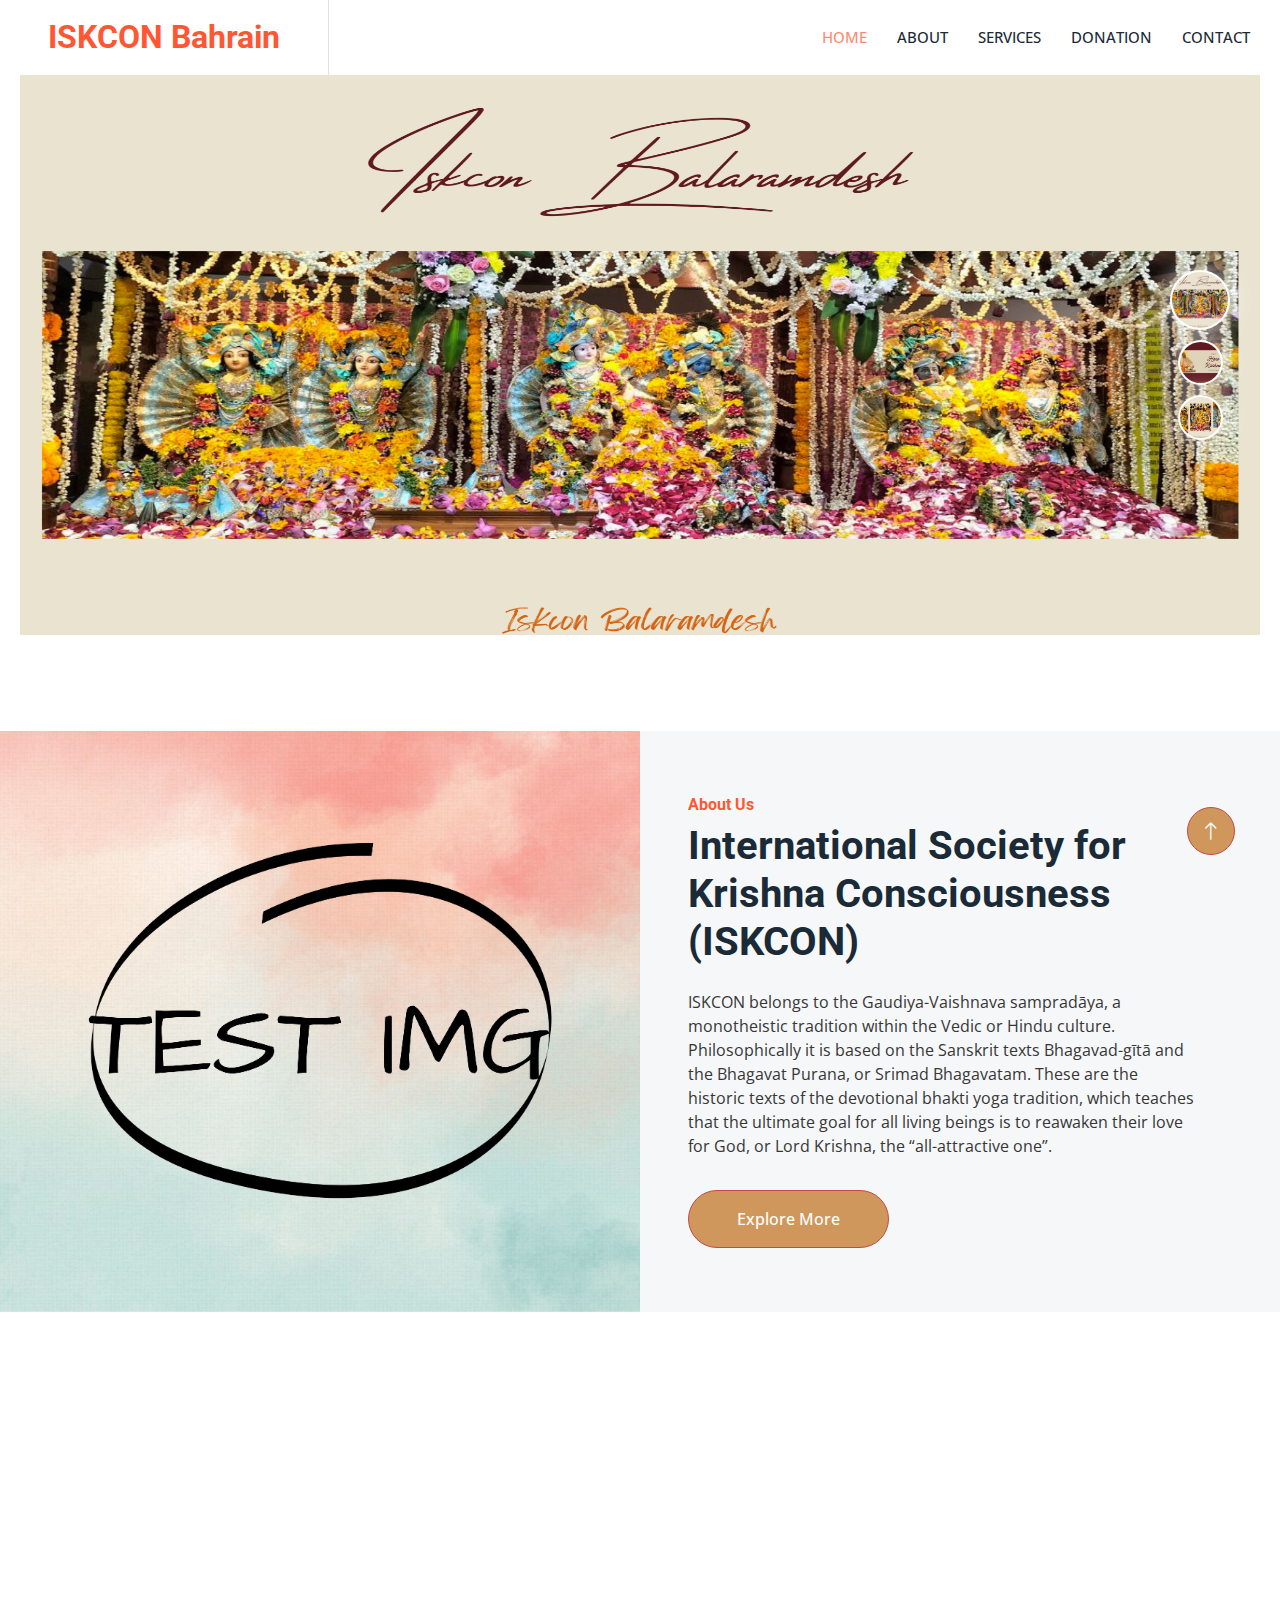
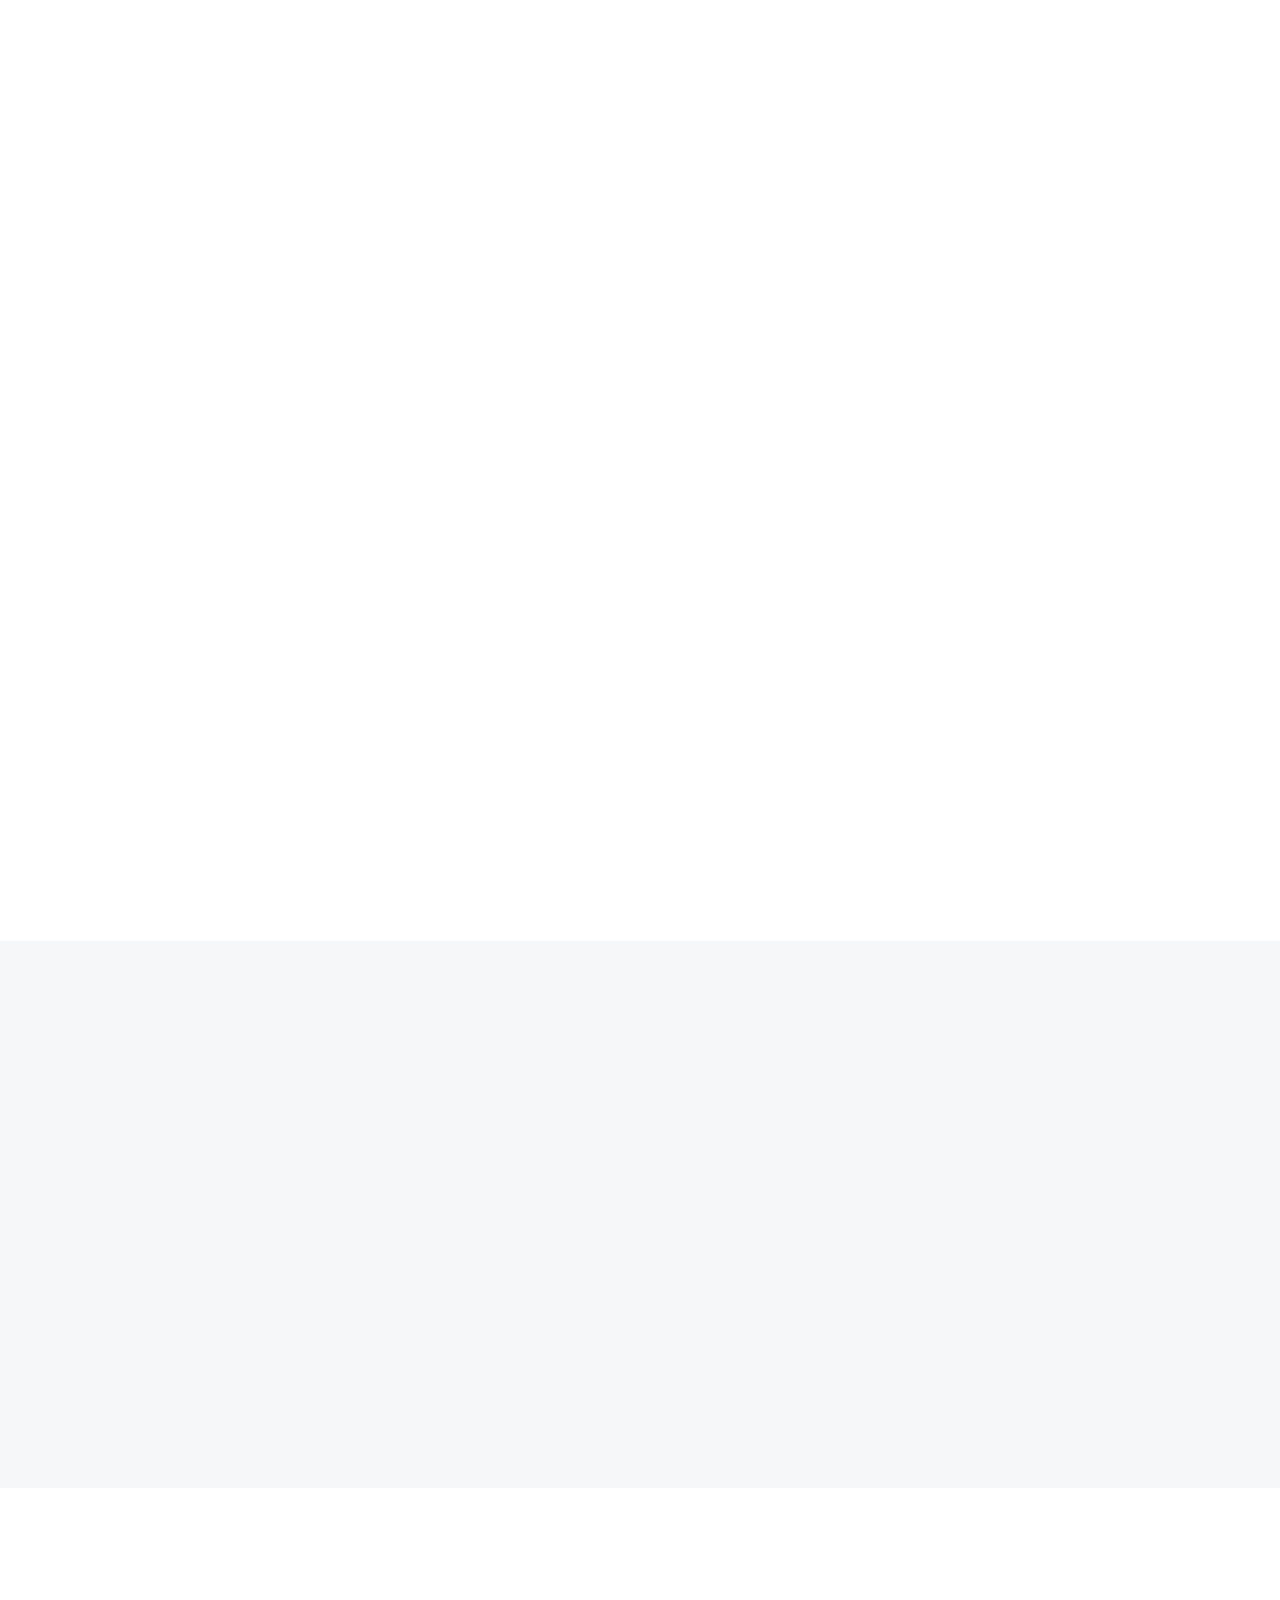
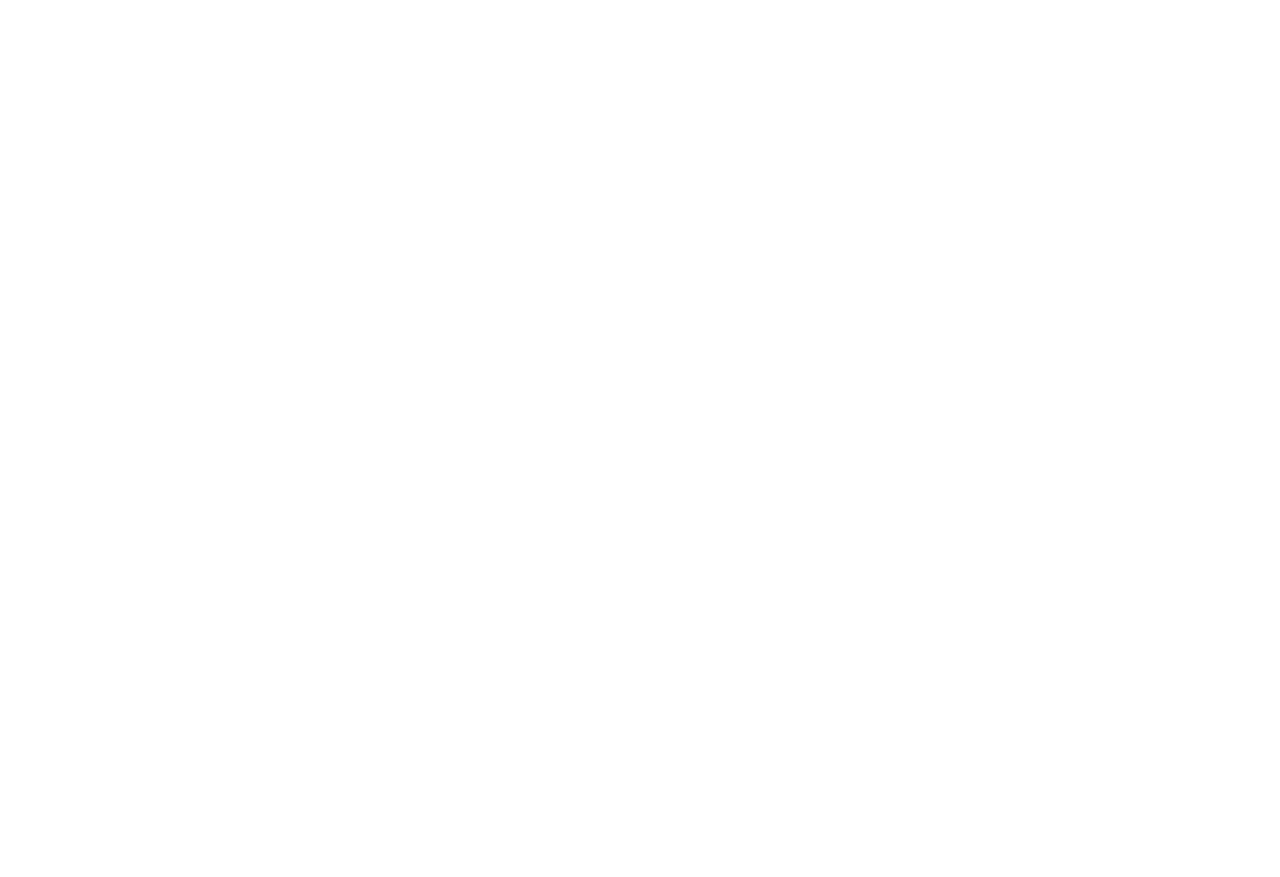
<file: index.html>
<!DOCTYPE html>
<html lang="en">
  <head>
    <meta charset="utf-8" />
    <title>ISKCON Bahrain</title>
    <meta content="width=device-width, initial-scale=1.0" name="viewport" />
    <meta content="" name="keywords" />
    <meta content="" name="description" />

    <!-- Favicon -->
    <link href="img/iskcon-fav-icon.png" rel="icon" />

    <!-- Google Web Fonts -->
    <link rel="preconnect" href="https://fonts.googleapis.com" />
    <link rel="preconnect" href="https://fonts.gstatic.com" crossorigin />
    <link
      href="https://fonts.googleapis.com/css2?family=Open+Sans:wght@400;500&family=Roboto:wght@500;700;900&display=swap"
      rel="stylesheet"
    />

    <!-- Icon Font Stylesheet -->
    <link
      href="https://cdnjs.cloudflare.com/ajax/libs/font-awesome/5.10.0/css/all.min.css"
      rel="stylesheet"
    />
    <link
      href="https://cdn.jsdelivr.net/npm/bootstrap-icons@1.4.1/font/bootstrap-icons.css"
      rel="stylesheet"
    />

    <!-- Libraries Stylesheet -->
    <link href="lib/animate/animate.min.css" rel="stylesheet" />
    <link href="lib/owlcarousel/assets/owl.carousel.min.css" rel="stylesheet" />
    <link href="lib/lightbox/css/lightbox.min.css" rel="stylesheet" />

    <!-- Customized Bootstrap Stylesheet -->
    <link href="css/bootstrap.min.css" rel="stylesheet" />

    <!-- Template Stylesheet -->
    <link href="css/style.css" rel="stylesheet" />
  </head>

  <body>
    <!-- Spinner Start -->
    <div
      id="spinner"
      class="show bg-white position-fixed translate-middle w-100 vh-100 top-50 start-50 d-flex align-items-center justify-content-center"
    >
      <div
        class="spinner-border text-primary"
        style="width: 3rem; height: 3rem"
        role="status"
      >
        <span class="sr-only">Loading...</span>
      </div>
    </div>
    <!-- Spinner End -->

    <!-- Navbar Start -->
    <nav class="navbar navbar-expand-lg bg-white navbar-light sticky-top p-0">
      <a
        href="index.html"
        class="navbar-brand d-flex align-items-center border-end px-4 px-lg-5"
      >
        <h2 class="m-0 text-primary">ISKCON Bahrain</h2>
      </a>
      <button
        type="button"
        class="navbar-toggler me-4"
        data-bs-toggle="collapse"
        data-bs-target="#navbarCollapse"
      >
        <span class="navbar-toggler-icon"></span>
      </button>
      <div class="collapse navbar-collapse" id="navbarCollapse">
        <div class="navbar-nav ms-auto p-4 p-lg-0">
          <a href="index.html" class="nav-item nav-link active">Home</a>
          <a href="aboutiskcon.html" class="nav-item nav-link">About</a>

          <a href="service.html" class="nav-item nav-link">Services</a>
          <a
            href="donation.html
          
          
          "
            class="nav-item nav-link"
            >Donation</a
          >

          <a href="contact.html" class="nav-item nav-link">Contact</a>
        </div>
      </div>
    </nav>
    <!-- Navbar End -->

    <!-- Carousel Start -->
    <div style="padding: 0 20px 0 20px">
      <div class="container-fluid p-0 pb-5 wow fadeIn" data-wow-delay="0.1s ">
        <div class="owl-carousel header-carousel position-relative">
          <div
            class="owl-carousel-item position-relative"
            data-dot="<img src='img/1.png'>"
          >
            <img
              class="img-fluid"
              src="img/1.png"
              alt=""
              style="height: 35rem"
            />
          </div>
          <div
            class="owl-carousel-item position-relative"
            data-dot="<img src='img/2.png'>"
          >
            <img
              class="img-fluid"
              src="img/2.png"
              alt=""
              style="height: 35rem"
            />
          </div>
          <div
            class="owl-carousel-item position-relative"
            data-dot="<img src='img/3.png'>"
          >
            <img
              class="img-fluid"
              src="img/3.png"
              alt=""
              style="height: 35rem"
            />
          </div>
        </div>
      </div>
    </div>
    <!-- Carousel End -->

    <!-- About Start -->
    <div class="container-fluid bg-light overflow-hidden my-5 px-lg-0">
      <div class="container about px-lg-0">
        <div class="row g-0 mx-lg-0">
          <div
            class="col-lg-6 ps-lg-0 wow fadeIn"
            data-wow-delay="0.1s"
            style="min-height: 400px"
          >
            <div class="position-relative h-100">
              <img
                class="position-absolute img-fluid w-100 h-100"
                src="img/aboutus.jpg"
                style="object-fit: cover"
                alt=""
              />
            </div>
          </div>
          <div
            class="col-lg-6 about-text py-5 wow fadeIn"
            data-wow-delay="0.5s"
          >
            <div class="p-lg-5 pe-lg-0">
              <h6 class="text-primary">About Us</h6>
              <h1 class="mb-4">
                International Society for Krishna Consciousness (ISKCON)
              </h1>
              <p>
                ISKCON belongs to the Gaudiya-Vaishnava sampradāya, a
                monotheistic tradition within the Vedic or Hindu culture.
                Philosophically it is based on the Sanskrit texts Bhagavad-gītā
                and the Bhagavat Purana, or Srimad Bhagavatam. These are the
                historic texts of the devotional bhakti yoga tradition, which
                teaches that the ultimate goal for all living beings is to
                reawaken their love for God, or Lord Krishna, the
                “all-attractive one”.
              </p>

              <a href="" class="btn btn-primary rounded-pill py-3 px-5 mt-3"
                >Explore More</a
              >
            </div>
          </div>
        </div>
      </div>
    </div>
    <!-- About End -->

    <!-- Service Start -->
    <div class="container-xxl py-5">
      <div class="container">
        <div
          class="text-center mx-auto mb-5 wow fadeInUp"
          data-wow-delay="0.1s"
          style="max-width: 600px"
        >
          <h6 class="text-primary">Activities</h6>
          <h1 class="mb-4">Divotees engage in lots Activities</h1>
        </div>
        <div class="row g-4">
          <div class="col-md-6 col-lg-4 wow fadeInUp" data-wow-delay="0.1s">
            <div class="service-item rounded overflow-hidden">
              <img
                class="img-fluid"
                src="img/keetan (1).jpg"
                alt=""
                style="height: 300px"
              />
              <div class="position-relative p-4 pt-0">
                <h4 class="mb-3" style="padding: 20px 0 0 0">Keertan Mela</h4>
                <p>Devotees come together and have keertan</p>
              </div>
            </div>
          </div>
          <div class="col-md-6 col-lg-4 wow fadeInUp" data-wow-delay="0.1s">
            <div class="service-item rounded overflow-hidden">
              <img
                class="img-fluid"
                src="img/cooking.jpg"
                alt=""
                style="height: 300px"
              />
              <div class="position-relative p-4 pt-0">
                <h4 class="mb-3" style="padding: 20px 0 0 0">Cooking Prasad</h4>
                <p>Devotees cutting vegetables and making prasadam</p>
              </div>
            </div>
          </div>
          <div class="col-md-6 col-lg-4 wow fadeInUp" data-wow-delay="0.1s">
            <div class="service-item rounded overflow-hidden">
              <img
                class="img-fluid"
                src="img/keetan (1).jpg"
                alt=""
                style="height: 300px"
              />
              <div class="position-relative p-4 pt-0">
                <h4 class="mb-3" style="padding: 20px 0 0 0">Keertan Mela</h4>
                <p>Devotees come together and have keertan</p>
              </div>
            </div>
          </div>
          <div class="col-md-6 col-lg-4 wow fadeInUp" data-wow-delay="0.1s">
            <div class="service-item rounded overflow-hidden">
              <img
                class="img-fluid"
                src="img/cooking.jpg"
                alt=""
                style="height: 300px"
              />
              <div class="position-relative p-4 pt-0">
                <h4 class="mb-3" style="padding: 20px 0 0 0">Cooking Prasad</h4>
                <p>Devotees cutting vegetables and making prasadam</p>
              </div>
            </div>
          </div>
        </div>
      </div>
    </div>
    <!-- Service End -->

    <!-- Feature Start -->
    <div class="container-fluid bg-light overflow-hidden my-5 px-lg-0">
      <div class="container feature px-lg-0">
        <div class="row g-0 mx-lg-0">
          <div
            class="col-lg-6 feature-text py-5 wow fadeIn"
            data-wow-delay="0.1s"
          >
            <div class="p-lg-5 ps-lg-0">
              <h6 class="text-primary">Our Mission</h6>
              <h1 class="mb-4">Devotional yoga</h1>
              <p class="mb-4 pb-2">
                ISKCON’s founder, Srila Prabhupada, has drawn appreciation from
                scholars and religious leaders alike for his remarkable
                achievement in presenting India’s Vaishnava spiritual culture in
                a relevant manner to contemporary Western and worldwide
                audiences. Members of ISKCON practice bhakti-yoga in their homes
                and also worship in temples. They also promote bhakti-yoga, or
                Krishna Consciousness, through festivals, the performing arts,
                yoga seminars, public chanting, and the distribution of the
                society’s literatures. ISKCON members have also opened
                hospitals, schools, colleges, eco-villages, free food
                distribution projects, and other institutions as a practical
                application of the path of devotional yoga.
              </p>
            </div>
          </div>
          <div
            class="col-lg-6 pe-lg-0 wow fadeIn"
            data-wow-delay="0.5s"
            style="min-height: 400px"
          >
            <div class="position-relative h-100">
              <img
                class="position-absolute img-fluid w-100 h-100"
                src="img/prabhupada.jpg"
                style="object-fit: contain"
                alt=""
              />
            </div>
          </div>
        </div>
      </div>
    </div>
    <!-- Feature End -->

    <!-- Testimonial Start -->
    <div class="container-xxl py-5">
      <div class="container">
        <div
          class="text-center mx-auto mb-5 wow fadeInUp"
          data-wow-delay="0.1s"
          style="max-width: 600px"
        >
          <h6 class="text-primary">Quotes</h6>
          <h1 class="mb-4">What Krishna's Devotees have to say!</h1>
        </div>
        <div
          class="owl-carousel testimonial-carousel wow fadeInUp"
          data-wow-delay="0.1s"
        >
          <div class="testimonial-item text-center">
            <div class="testimonial-img position-relative">
              <img
                class="img-fluid rounded-circle mx-auto mb-5"
                src="img/iskcon-fav-icon.png"
              />
            </div>
            <div class="testimonial-text text-center rounded p-4">
              <p>making pasadam and to feed other devotees is the best!</p>
              <h5 class="mb-1">devotee A</h5>
              <span class="fst-italic">prasadam seva</span>
            </div>
          </div>
          <div class="testimonial-item text-center">
            <div class="testimonial-img position-relative">
              <img
                class="img-fluid rounded-circle mx-auto mb-5"
                src="img/iskcon-fav-icon.png"
              />
            </div>
            <div class="testimonial-text text-center rounded p-4">
              <p>cleaning temple is the best seva</p>
              <h5 class="mb-1">devotee B</h5>
              <span class="fst-italic">cleaning seva, keertan singer</span>
            </div>
          </div>
          <div class="testimonial-item text-center">
            <div class="testimonial-img position-relative">
              <img
                class="img-fluid rounded-circle mx-auto mb-5"
                src="img/iskcon-fav-icon.png"
              />
            </div>
            <div class="testimonial-text text-center rounded p-4">
              <p>making garland for lord is the best!</p>
              <h5 class="mb-1">devotee c</h5>
              <span class="fst-italic">garland seva</span>
            </div>
          </div>
        </div>
      </div>
    </div>
    <!-- Testimonial End -->

    <!-- Footer Start -->
    <div
      class="container-fluid bg-dark text-body footer mt-5 pt-5 wow fadeIn"
      data-wow-delay="0.1s"
    >
      <div class="container py-3">
        <div class="row g-6">
          <div class="col-lg-4 col-md-6">
            <h5 class="text-white mb-4">Location</h5>
            <p class="mb-2">
              <i class="fa fa-map-marker-alt me-3"></i>Segaya, Bahrain
            </p>
            <p class="mb-2"><i class="fa fa-phone-alt me-3"></i>+97 abcdefg</p>
            <p class="mb-2">
              <i class="fa fa-envelope me-3"></i>info@iskconbh.com
            </p>
            <div class="d-flex pt-2" style="padding-left: 20px">
              <a class="btn btn-square btn-outline-light btn-social" href=""
                ><i class="fab fa-facebook-f"></i></a
              >&nbsp;
              <a class="btn btn-square btn-outline-light btn-social" href=""
                ><i class="fab fa-youtube"></i
              ></a>
            </div>
          </div>
          <div class="col-lg-4 col-md-6">
            <h5 class="text-white mb-4">Quick Links</h5>
            <a class="btn btn-link" href="">About Us</a>
            <a class="btn btn-link" href="">Services</a>
            <a class="btn btn-link" href="">Donation</a>
            <a class="btn btn-link" href="">Contact</a>
          </div>
          <div class="col-lg-4 col-md-6">
            <h5 class="text-white mb-4">Project Gallery</h5>
            <div class="row g-2">
              <div class="col-4">
                <img class="img-fluid rounded" src="img/gallary-1.jpg" alt="" />
              </div>
              <div class="col-4">
                <img class="img-fluid rounded" src="img/gallary-1.jpg" alt="" />
              </div>
              <div class="col-4">
                <img class="img-fluid rounded" src="img/gallary-1.jpg" alt="" />
              </div>
              <div class="col-4">
                <img class="img-fluid rounded" src="img/gallary-1.jpg" alt="" />
              </div>
              <div class="col-4">
                <img class="img-fluid rounded" src="img/gallary-1.jpg" alt="" />
              </div>
              <div class="col-4">
                <img class="img-fluid rounded" src="img/gallary-1.jpg" alt="" />
              </div>
            </div>
          </div>
        </div>
      </div>
      <div class="container">
        <div class="copyright">
          <div class="row">
            <div class="col-md-6 text-center text-md-start mb-3 mb-md-0">
              &copy; <a href="#">Iskcon Bahrain</a>, All Right Reserved.
            </div>
          </div>
        </div>
      </div>
    </div>
    <!-- Footer End -->

    <!-- Back to Top -->
    <a
      href="#"
      class="btn btn-lg btn-primary btn-lg-square rounded-circle back-to-top"
      ><i class="bi bi-arrow-up"></i
    ></a>

    <!-- JavaScript Libraries -->
    <script src="https://code.jquery.com/jquery-3.4.1.min.js"></script>
    <script src="https://cdn.jsdelivr.net/npm/bootstrap@5.0.0/dist/js/bootstrap.bundle.min.js"></script>
    <script src="lib/wow/wow.min.js"></script>
    <script src="lib/easing/easing.min.js"></script>
    <script src="lib/waypoints/waypoints.min.js"></script>
    <script src="lib/counterup/counterup.min.js"></script>
    <script src="lib/owlcarousel/owl.carousel.min.js"></script>
    <script src="lib/isotope/isotope.pkgd.min.js"></script>
    <script src="lib/lightbox/js/lightbox.min.js"></script>

    <!-- Template Javascript -->
    <script src="js/main.js"></script>
  </body>
</html>
</file>
<file: css/style.css>
/********** Template CSS **********/
:root {
  --primary: #fd6f4fd4;
  --light: #f6f7f8;
  --dark: #1a2a36;
}

.fw-medium {
  font-weight: 500 !important;
}

.fw-bold {
  font-weight: 700 !important;
}

.fw-black {
  font-weight: 900 !important;
}

.back-to-top {
  position: fixed;
  display: none;
  right: 45px;
  bottom: 45px;
  z-index: 99;
}

/*** Spinner ***/
#spinner {
  opacity: 0;
  visibility: hidden;
  transition: opacity 0.5s ease-out, visibility 0s linear 0.5s;
  z-index: 99999;
}

#spinner.show {
  transition: opacity 0.5s ease-out, visibility 0s linear 0s;
  visibility: visible;
  opacity: 1;
}

/*** Button ***/
.btn {
  font-weight: 500;
  transition: 0.5s;
}

.btn.btn-primary,
.btn.btn-outline-primary:hover {
  color: #ffffff;
}

.btn-square {
  width: 38px;
  height: 38px;
}

.btn-sm-square {
  width: 32px;
  height: 32px;
}

.btn-lg-square {
  width: 48px;
  height: 48px;
}

.btn-square,
.btn-sm-square,
.btn-lg-square {
  padding: 0;
  display: flex;
  align-items: center;
  justify-content: center;
  font-weight: normal;
}

/*** Navbar ***/
.navbar.sticky-top {
  top: -100px;
  transition: 0.5s;
}

.navbar .navbar-brand,
.navbar a.btn {
  height: 75px;
}

.navbar .navbar-nav .nav-link {
  margin-right: 30px;
  padding: 25px 0;
  color: var(--dark);
  font-size: 15px;
  font-weight: 500;
  text-transform: uppercase;
  outline: none;
}

.navbar .navbar-nav .nav-link:hover,
.navbar .navbar-nav .nav-link.active {
  color: var(--primary);
}

.navbar .dropdown-toggle::after {
  border: none;
  content: '\f107';
  font-family: 'Font Awesome 5 Free';
  font-weight: 900;
  vertical-align: middle;
  margin-left: 8px;
}

@media (max-width: 991.98px) {
  .navbar .navbar-nav .nav-link {
    margin-right: 0;
    padding: 10px 0;
  }

  .navbar .navbar-nav {
    border-top: 1px solid #eeeeee;
  }
}

@media (min-width: 992px) {
  .navbar .nav-item .dropdown-menu {
    display: block;
    border: none;
    margin-top: 0;
    top: 150%;
    opacity: 0;
    visibility: hidden;
    transition: 0.5s;
  }

  .navbar .nav-item:hover .dropdown-menu {
    top: 100%;
    visibility: visible;
    transition: 0.5s;
    opacity: 1;
  }
}

/*** Header ***/
.owl-carousel-inner {
  position: absolute;
  width: 100%;
  height: 100%;
  top: 0;
  left: 0;
  display: flex;
  align-items: center;
  background: rgba(0, 0, 0, 0.1);
}

@media (max-width: 768px) {
  .header-carousel .owl-carousel-item {
    position: relative;
    min-height: 500px;
  }

  .header-carousel .owl-carousel-item img {
    position: absolute;
    width: 100%;
    height: 100%;
    object-fit: cover;
  }

  .header-carousel .owl-carousel-item p {
    font-size: 16px !important;
  }
}

.header-carousel .owl-dots {
  position: absolute;
  width: 60px;
  height: 100%;
  top: 0;
  right: 30px;
  display: flex;
  flex-direction: column;
  align-items: center;
  justify-content: center;
}

.header-carousel .owl-dots .owl-dot {
  position: relative;
  width: 45px;
  height: 45px;
  margin: 5px 0;
  background: #ffffff;
  box-shadow: 0 0 30px rgba(255, 255, 255, 0.9);
  border-radius: 45px;
  transition: 0.5s;
}

.header-carousel .owl-dots .owl-dot.active {
  width: 60px;
  height: 60px;
}

.header-carousel .owl-dots .owl-dot img {
  position: absolute;
  width: 100%;
  height: 100%;
  object-fit: cover;
  padding: 2px;
  border-radius: 45px;
  transition: 0.5s;
}

.page-header {
  background: linear-gradient(rgba(0, 0, 0, 0.1), rgba(0, 0, 0, 0.1)),
    url(../img/carousel-1.jpg) center center no-repeat;
  background-size: cover;
}

.breadcrumb-item + .breadcrumb-item::before {
  color: var(--light);
}

/*** About ***/
@media (min-width: 992px) {
  .container.about {
    max-width: 100% !important;
  }

  .about-text {
    padding-right: calc(((100% - 960px) / 2) + 0.75rem);
  }
}

@media (min-width: 1200px) {
  .about-text {
    padding-right: calc(((100% - 1140px) / 2) + 0.75rem);
  }
}

@media (min-width: 1400px) {
  .about-text {
    padding-right: calc(((100% - 1320px) / 2) + 0.75rem);
  }
}

/*** Service ***/
.service-item {
  box-shadow: 0 0 45px rgba(0, 0, 0, 0.08);
}

.service-icon {
  position: relative;
  margin: -50px 0 25px 0;
  width: 100px;
  height: 100px;
  display: flex;
  align-items: center;
  justify-content: center;
  color: var(--primary);
  background: #ffffff;
  border-radius: 100px;
  box-shadow: 0 0 45px rgba(0, 0, 0, 0.08);
  transition: 0.5s;
}

.service-item:hover .service-icon {
  color: #ffffff;
  background: var(--primary);
}

/*** Feature ***/
@media (min-width: 992px) {
  .container.feature {
    max-width: 100% !important;
  }

  .feature-text {
    padding-left: calc(((100% - 960px) / 2) + 0.75rem);
  }
}

@media (min-width: 1200px) {
  .feature-text {
    padding-left: calc(((100% - 1140px) / 2) + 0.75rem);
  }
}

@media (min-width: 1400px) {
  .feature-text {
    padding-left: calc(((100% - 1320px) / 2) + 0.75rem);
  }
}

/*** Project Portfolio ***/
#portfolio-flters li {
  display: inline-block;
  font-weight: 500;
  color: var(--dark);
  cursor: pointer;
  transition: 0.5s;
  border-bottom: 2px solid transparent;
}

#portfolio-flters li:hover,
#portfolio-flters li.active {
  color: var(--primary);
  border-color: var(--primary);
}

.portfolio-img {
  position: relative;
}

.portfolio-img::before,
.portfolio-img::after {
  position: absolute;
  content: '';
  width: 0;
  height: 100%;
  top: 0;
  background: var(--dark);
  transition: 0.5s;
}

.portfolio-img::before {
  left: 50%;
}

.portfolio-img::after {
  right: 50%;
}

.portfolio-item:hover .portfolio-img::before {
  width: 51%;
  left: 0;
}

.portfolio-item:hover .portfolio-img::after {
  width: 51%;
  right: 0;
}

.portfolio-btn {
  position: absolute;
  top: 0;
  left: 0;
  width: 100%;
  height: 100%;
  display: flex;
  align-items: center;
  justify-content: center;
  opacity: 0;
  z-index: 1;
  transition: 0.5s;
}

.portfolio-item:hover .portfolio-btn {
  opacity: 1;
  transition-delay: 0.3s;
}

/*** Quote ***/
@media (min-width: 992px) {
  .container.quote {
    max-width: 100% !important;
  }

  .quote-text {
    padding-right: calc(((100% - 960px) / 2) + 0.75rem);
  }
}

@media (min-width: 1200px) {
  .quote-text {
    padding-right: calc(((100% - 1140px) / 2) + 0.75rem);
  }
}

@media (min-width: 1400px) {
  .quote-text {
    padding-right: calc(((100% - 1320px) / 2) + 0.75rem);
  }
}

/*** Team ***/
.team-item {
  box-shadow: 0 0 45px rgba(0, 0, 0, 0.08);
}

.team-item img {
  border-radius: 8px 60px 0 0;
}

.team-item .team-social {
  display: flex;
  flex-direction: column;
  align-items: center;
  justify-content: flex-end;
  background: #ffffff;
  transition: 0.5s;
}

/*** Testimonial ***/
.testimonial-carousel::before {
  position: absolute;
  content: '';
  top: 0;
  left: 0;
  height: 100%;
  width: 0;
  background: linear-gradient(
    to right,
    rgba(255, 255, 255, 1) 0%,
    rgba(255, 255, 255, 0) 100%
  );
  z-index: 1;
}

.testimonial-carousel::after {
  position: absolute;
  content: '';
  top: 0;
  right: 0;
  height: 100%;
  width: 0;
  background: linear-gradient(
    to left,
    rgba(255, 255, 255, 1) 0%,
    rgba(255, 255, 255, 0) 100%
  );
  z-index: 1;
}

@media (min-width: 768px) {
  .testimonial-carousel::before,
  .testimonial-carousel::after {
    width: 200px;
  }
}

@media (min-width: 992px) {
  .testimonial-carousel::before,
  .testimonial-carousel::after {
    width: 300px;
  }
}

.testimonial-carousel .owl-nav {
  position: absolute;
  width: 350px;
  top: 20px;
  left: 50%;
  transform: translateX(-50%);
  display: flex;
  justify-content: space-between;
  opacity: 0;
  transition: 0.5s;
  z-index: 1;
}

.testimonial-carousel:hover .owl-nav {
  width: 300px;
  opacity: 1;
}

.testimonial-carousel .owl-nav .owl-prev,
.testimonial-carousel .owl-nav .owl-next {
  position: relative;
  color: var(--primary);
  font-size: 45px;
  transition: 0.5s;
}

.testimonial-carousel .owl-nav .owl-prev:hover,
.testimonial-carousel .owl-nav .owl-next:hover {
  color: var(--dark);
}

.testimonial-carousel .testimonial-img img {
  width: 100px;
  height: 100px;
}

.testimonial-carousel .testimonial-img .btn-square {
  position: absolute;
  bottom: -19px;
  left: 50%;
  transform: translateX(-50%);
}

.testimonial-carousel .owl-item .testimonial-text {
  margin-bottom: 30px;
  box-shadow: 0 0 45px rgba(0, 0, 0, 0.08);
  transform: scale(0.8);
  transition: 0.5s;
}

.testimonial-carousel .owl-item.center .testimonial-text {
  transform: scale(1);
}

/*** Contact ***/
@media (min-width: 992px) {
  .container.contact {
    max-width: 100% !important;
  }

  .contact-text {
    padding-left: calc(((100% - 960px) / 2) + 0.75rem);
  }
}

@media (min-width: 1200px) {
  .contact-text {
    padding-left: calc(((100% - 1140px) / 2) + 0.75rem);
  }
}

@media (min-width: 1400px) {
  .contact-text {
    padding-left: calc(((100% - 1320px) / 2) + 0.75rem);
  }
}

/*** Footer ***/
.footer .btn.btn-social {
  margin-right: 5px;
  color: #9b9b9b;
  border: 1px solid #9b9b9b;
  border-radius: 38px;
  transition: 0.3s;
}

.footer .btn.btn-social:hover {
  color: var(--primary);
  border-color: var(--light);
}

.footer .btn.btn-link {
  display: block;
  margin-bottom: 5px;
  padding: 0;
  text-align: left;
  color: #9b9b9b;
  font-weight: normal;
  text-transform: capitalize;
  transition: 0.3s;
}

.footer .btn.btn-link::before {
  position: relative;
  content: '\f105';
  font-family: 'Font Awesome 5 Free';
  font-weight: 900;
  margin-right: 10px;
}

.footer .btn.btn-link:hover {
  color: #ffffff;
  letter-spacing: 1px;
  box-shadow: none;
}

.footer .copyright {
  padding: 25px 0;
  border-top: 1px solid rgba(256, 256, 256, 0.1);
}

.footer .copyright a {
  color: var(--light);
}

.footer .copyright a:hover {
  color: var(--primary);
}
</file>
